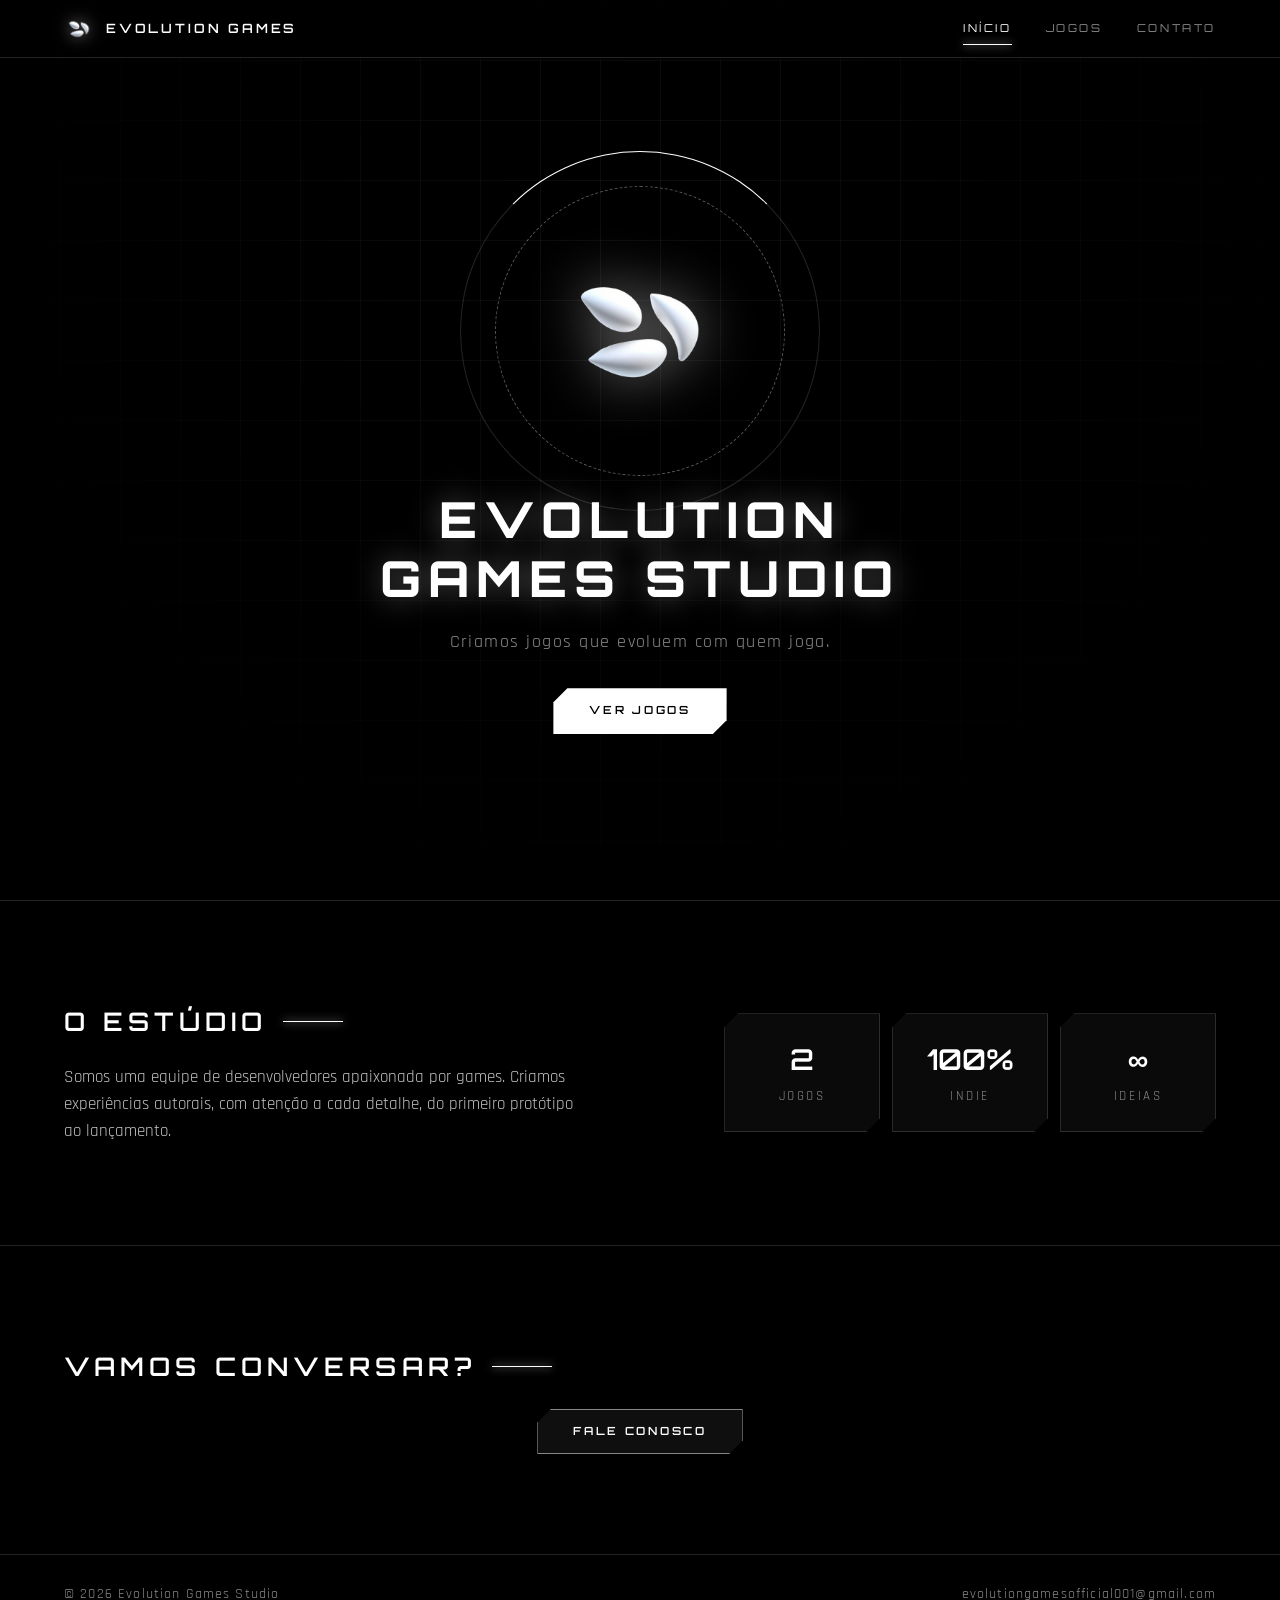
<file: index.html>
<!DOCTYPE html><html lang="pt-BR"><head><meta charset="UTF-8"><meta name="viewport" content="width=device-width,initial-scale=1"><link rel="icon" href="assets/logo.png"><link rel="preconnect" href="https://fonts.googleapis.com"><link rel="preconnect" href="https://fonts.gstatic.com" crossorigin><link href="https://fonts.googleapis.com/css2?family=Orbitron:wght@400;600;800&family=Rajdhani:wght@300;400;500;600&display=swap" rel="stylesheet"><link rel="stylesheet" href="css/style.css"><title>Evolution Games Studio</title><meta name="description" content="Evolution Games Studio: estúdio independente de desenvolvimento de jogos."></head>
<body data-page="home"><main>
<section class="hero">
  <div class="logo-wrap"><img src="assets/logo.png" alt="Logo Evolution Games Studio"></div>
  <h1>Evolution<br>Games Studio</h1>
  <p>Criamos jogos que evoluem com quem joga.</p>
  <a class="btn" href="jogos.html">Ver jogos</a>
</section>
<section class="section about">
  <div><h2>O estúdio</h2><p>Somos uma equipe de desenvolvedores apaixonada por games. Criamos experiências autorais, com atenção a cada detalhe, do primeiro protótipo ao lançamento.</p></div>
  <div class="stats"><div><b>2</b><span>Jogos</span></div><div><b>100%</b><span>Indie</span></div><div><b>∞</b><span>Ideias</span></div></div>
</section>
<section class="section" style="text-align:center"><h2>Vamos conversar?</h2><a class="btn ghost" href="contato.html">Fale conosco</a></section>
</main><script src="js/particles.js"></script><script src="js/main.js"></script></body></html>
</file>
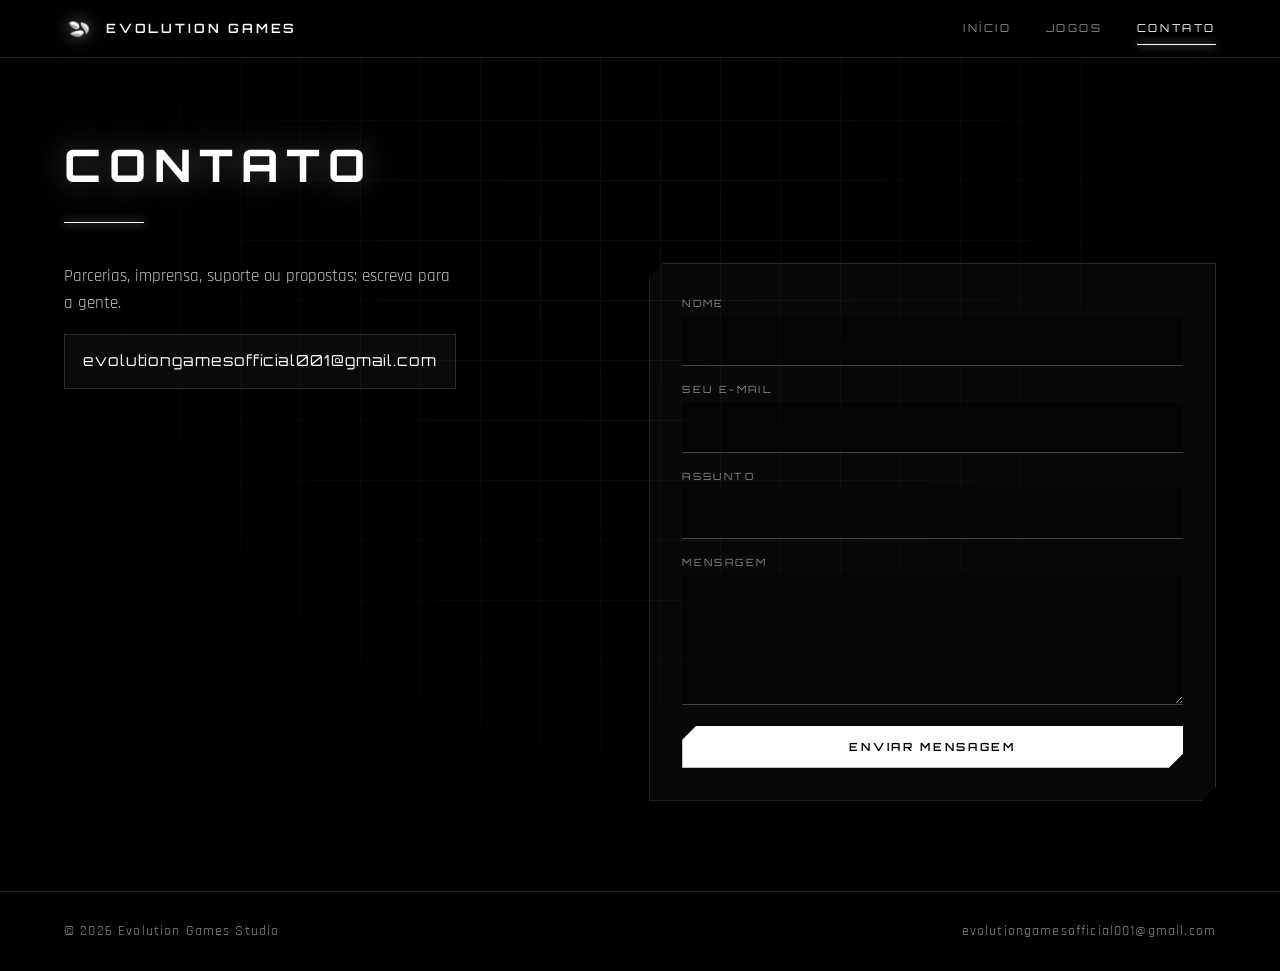
<file: contato.html>
<!DOCTYPE html><html lang="pt-BR"><head><meta charset="UTF-8"><meta name="viewport" content="width=device-width,initial-scale=1"><link rel="icon" href="assets/logo.png"><link rel="preconnect" href="https://fonts.googleapis.com"><link rel="preconnect" href="https://fonts.gstatic.com" crossorigin><link href="https://fonts.googleapis.com/css2?family=Orbitron:wght@400;600;800&family=Rajdhani:wght@300;400;500;600&display=swap" rel="stylesheet"><link rel="stylesheet" href="css/style.css"><title>Contato | Evolution Games Studio</title></head>
<body data-page="contato"><main>
<div class="page-title"><h1>Contato</h1></div>
<div class="contact">
  <div><p>Parcerias, imprensa, suporte ou propostas: escreva para a gente.</p>
  <a class="mail" href="mailto:evolutiongamesofficial001@gmail.com">evolutiongamesofficial001@gmail.com</a></div>
  <form id="form">
    <label>Nome<input name="nome" required autocomplete="name"></label>
    <label>Seu e-mail<input name="email" type="email" required autocomplete="email"></label>
    <label>Assunto<input name="assunto" required></label>
    <label>Mensagem<textarea name="msg" required></textarea></label>
    <button class="btn" type="submit">Enviar mensagem</button>
  </form>
</div>
</main><script src="js/particles.js"></script><script src="js/main.js"></script></body></html>
</file>
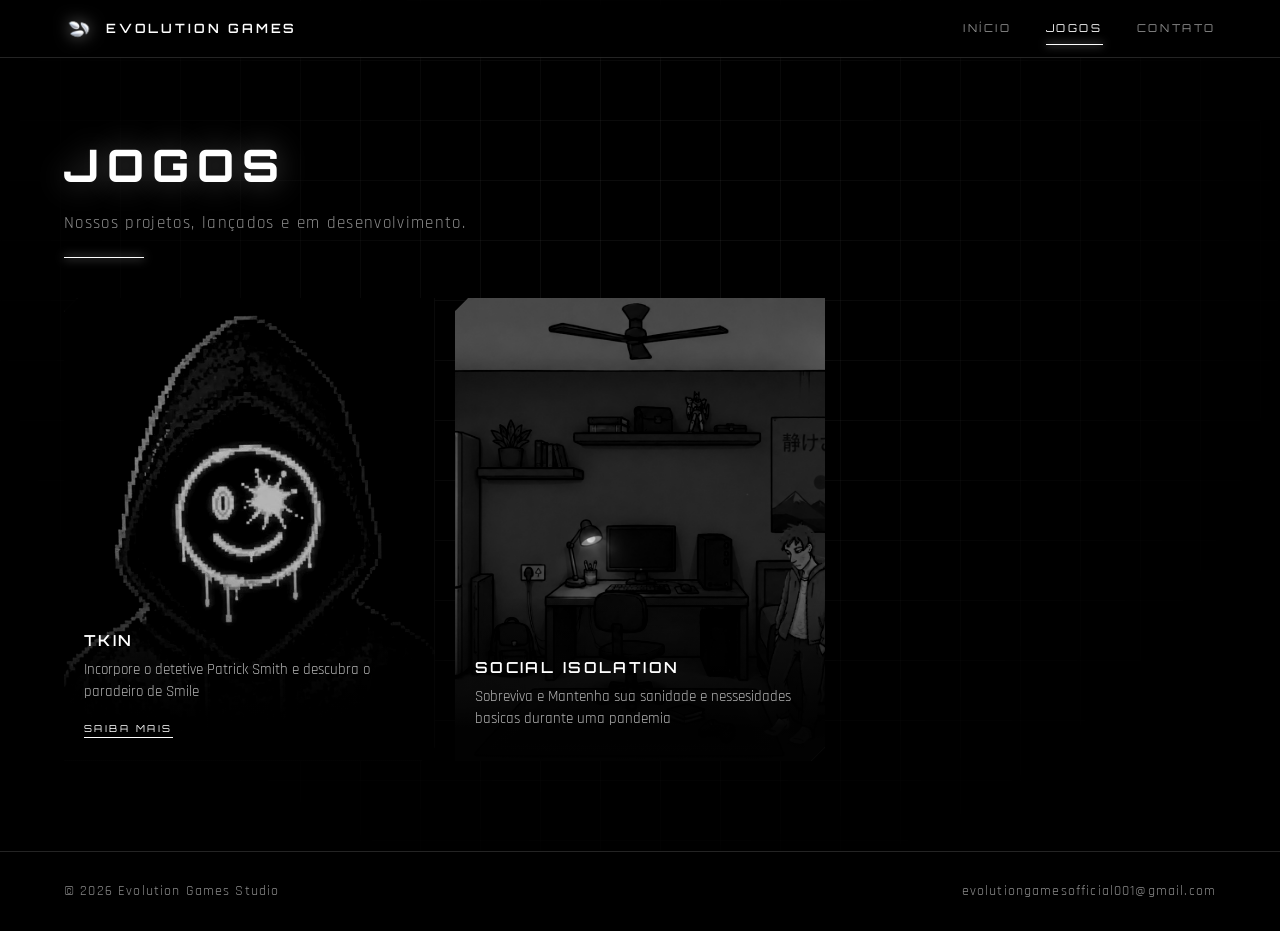
<file: jogos.html>
<!DOCTYPE html><html lang="pt-BR"><head><meta charset="UTF-8"><meta name="viewport" content="width=device-width,initial-scale=1"><link rel="icon" href="assets/logo.png"><link rel="preconnect" href="https://fonts.googleapis.com"><link rel="preconnect" href="https://fonts.gstatic.com" crossorigin><link href="https://fonts.googleapis.com/css2?family=Orbitron:wght@400;600;800&family=Rajdhani:wght@300;400;500;600&display=swap" rel="stylesheet"><link rel="stylesheet" href="css/style.css"><title>Jogos | Evolution Games Studio</title></head>
<body data-page="jogos"><main>
<div class="page-title"><h1>Jogos</h1><p>Nossos projetos, lançados e em desenvolvimento.</p></div>
<div class="grid" id="games"></div>
</main><script src="js/particles.js"></script><script src="js/main.js"></script></body></html>
</file>
<file: css/style.css>
:root{--bg:#000;--fg:#fff;--mut:#8c8c8c;--line:rgba(255,255,255,.14);--pad:clamp(18px,5vw,64px);--h:'Orbitron','Segoe UI',sans-serif;--b:'Rajdhani','Segoe UI',sans-serif;--cut:polygon(14px 0,100% 0,100% calc(100% - 14px),calc(100% - 14px) 100%,0 100%,0 14px)}
*{box-sizing:border-box;margin:0;padding:0}
html{scroll-behavior:smooth}
body{background:var(--bg);color:var(--fg);font-family:var(--b);font-size:1.05rem;line-height:1.6;overflow-x:hidden;-webkit-font-smoothing:antialiased}
body::before{content:"";position:fixed;inset:0;z-index:0;pointer-events:none;background:linear-gradient(var(--line) 1px,transparent 1px) 0 0/60px 60px,linear-gradient(90deg,var(--line) 1px,transparent 1px) 0 0/60px 60px;opacity:.35;-webkit-mask:radial-gradient(ellipse at 50% 30%,#000 10%,transparent 75%);mask:radial-gradient(ellipse at 50% 30%,#000 10%,transparent 75%)}
#particles{position:fixed;inset:0;width:100%;height:100%;z-index:0;pointer-events:none}
header,main,footer{position:relative;z-index:1}
a{color:inherit;text-decoration:none}
:focus-visible{outline:1px solid #fff;outline-offset:4px}
img{max-width:100%;display:block}
::selection{background:#fff;color:#000}

header{position:fixed;top:0;left:0;right:0;z-index:10;display:flex;align-items:center;justify-content:space-between;padding:12px var(--pad);background:rgba(0,0,0,.6);backdrop-filter:blur(14px);-webkit-backdrop-filter:blur(14px);border-bottom:1px solid var(--line)}
.brand{display:flex;align-items:center;gap:12px;font-family:var(--h);font-size:.8rem;font-weight:600;letter-spacing:.22em;text-transform:uppercase}
.brand img{height:30px;width:auto;filter:drop-shadow(0 0 8px rgba(255,255,255,.5))}
nav{display:flex;gap:34px}
nav a{font-family:var(--h);font-size:.68rem;letter-spacing:.24em;text-transform:uppercase;color:var(--mut);padding:8px 0;position:relative;transition:color .25s}
nav a::after{content:"";position:absolute;left:0;bottom:0;height:1px;width:0;background:#fff;box-shadow:0 0 8px #fff;transition:width .3s}
nav a:hover,nav a.active{color:#fff}
nav a:hover::after,nav a.active::after{width:100%}
.burger{display:none;background:none;border:0;color:#fff;width:44px;height:44px;cursor:pointer}
.burger span{display:block;width:22px;height:1px;background:#fff;margin:7px auto;transition:.3s}
.burger.open span:nth-child(1){transform:translateY(8px) rotate(45deg)}
.burger.open span:nth-child(2){opacity:0}
.burger.open span:nth-child(3){transform:translateY(-8px) rotate(-45deg)}

.hero{min-height:100svh;display:flex;flex-direction:column;align-items:center;justify-content:center;text-align:center;padding:100px var(--pad) 60px}
.logo-wrap{position:relative;width:clamp(150px,26vw,250px);aspect-ratio:1;display:grid;place-items:center;margin-bottom:34px}
.logo-wrap::before,.logo-wrap::after{content:"";position:absolute;border-radius:50%}
.logo-wrap::before{inset:-8%;border:1px dashed rgba(255,255,255,.35);animation:spin 40s linear infinite}
.logo-wrap::after{inset:-22%;border:1px solid var(--line);border-top-color:#fff;animation:spin 14s linear infinite reverse}
.logo-wrap img{width:72%;filter:drop-shadow(0 0 28px rgba(255,255,255,.45));animation:float 6s ease-in-out infinite}
@keyframes spin{to{transform:rotate(360deg)}}
@keyframes float{50%{transform:translateY(-10px)}}
.hero h1{font-family:var(--h);font-size:clamp(1.5rem,5.2vw,3.1rem);line-height:1.2;font-weight:800;text-transform:uppercase;letter-spacing:.14em;text-shadow:0 0 30px rgba(255,255,255,.35)}
.hero p{max-width:480px;color:var(--mut);font-size:clamp(1rem,2.2vw,1.15rem);margin:18px 0 32px;letter-spacing:.08em}
.btn{display:inline-block;position:relative;padding:14px 36px;font-family:var(--h);font-size:.7rem;font-weight:600;letter-spacing:.24em;text-transform:uppercase;background:#fff;color:#000;border:0;cursor:pointer;clip-path:var(--cut);transition:.3s}
.btn:hover{background:#000;color:#fff;box-shadow:inset 0 0 0 1px #fff,0 0 24px rgba(255,255,255,.4)}
.btn.ghost{background:rgba(255,255,255,.06);color:#fff;box-shadow:inset 0 0 0 1px rgba(255,255,255,.5)}
.btn.ghost:hover{background:#fff;color:#000}

.section{padding:clamp(56px,9vw,100px) var(--pad);border-top:1px solid var(--line);background:linear-gradient(180deg,rgba(0,0,0,.7),rgba(0,0,0,.4))}
.section h2{font-family:var(--h);font-size:clamp(1.1rem,3vw,1.6rem);font-weight:600;text-transform:uppercase;letter-spacing:.2em;margin-bottom:22px;display:flex;align-items:center;gap:16px}
.section h2::after{content:"";height:1px;width:60px;background:#fff;box-shadow:0 0 8px #fff}
.about{display:grid;grid-template-columns:1.2fr 1fr;gap:clamp(24px,6vw,70px);align-items:center}
.about p{color:#c4c4c4;max-width:58ch}
.stats{display:grid;grid-template-columns:repeat(3,1fr);gap:12px}
.stats div{padding:22px 8px;text-align:center;background:rgba(255,255,255,.04);border:1px solid var(--line);clip-path:var(--cut);transition:.3s}
.stats div:hover{background:rgba(255,255,255,.1);border-color:#fff}
.stats b{display:block;font-family:var(--h);font-size:clamp(1.2rem,3vw,1.8rem);font-weight:600}
.stats span{color:var(--mut);font-size:.8rem;letter-spacing:.2em;text-transform:uppercase}

.page-title{padding:130px var(--pad) 10px}
.page-title h1{font-family:var(--h);font-size:clamp(1.6rem,5vw,2.8rem);font-weight:800;text-transform:uppercase;letter-spacing:.18em;text-shadow:0 0 30px rgba(255,255,255,.3)}
.page-title p{color:var(--mut);margin-top:8px;letter-spacing:.08em}
.page-title::after{content:"";display:block;width:80px;height:1px;background:#fff;box-shadow:0 0 10px #fff;margin-top:20px}
.grid{display:grid;grid-template-columns:repeat(auto-fill,minmax(min(100%,300px),1fr));gap:20px;padding:30px var(--pad) 90px}
.card{position:relative;aspect-ratio:4/5;overflow:hidden;background:#0a0a0a;display:block;clip-path:var(--cut);outline:1px solid var(--line);outline-offset:-1px;transition:transform .35s}
.card::after{content:"";position:absolute;inset:0;border:1px solid transparent;clip-path:var(--cut);pointer-events:none;transition:.3s}
.card:hover{transform:translateY(-4px)}
.card:hover::after{border-color:#fff;box-shadow:inset 0 0 30px rgba(255,255,255,.15)}
.card img{width:100%;height:100%;object-fit:cover;filter:grayscale(1) contrast(1.1) brightness(.85);transition:transform .7s,filter .5s}
.card img.fallback{object-fit:contain;padding:28%;opacity:.45}
.card:hover img{transform:scale(1.06);filter:grayscale(0) brightness(1)}
.card .info{position:absolute;inset:auto 0 0 0;padding:60px 20px 20px;background:linear-gradient(transparent,rgba(0,0,0,.95) 80%)}
.card h3{font-family:var(--h);font-size:.95rem;font-weight:600;text-transform:uppercase;letter-spacing:.16em}
.card p{color:#b5b5b5;font-size:.95rem;line-height:1.4;margin:6px 0 12px}
.card .go{font-family:var(--h);font-size:.6rem;letter-spacing:.26em;text-transform:uppercase;color:#fff;border-bottom:1px solid #fff;padding-bottom:3px}
.msg{padding:0 var(--pad) 90px;color:var(--mut)}

.contact{display:grid;grid-template-columns:1fr 1.1fr;gap:clamp(28px,6vw,70px);padding:30px var(--pad) 90px}
.contact p{color:#c4c4c4;max-width:44ch}
.contact .mail{font-family:var(--h);font-size:clamp(.75rem,2.4vw,.95rem);letter-spacing:.06em;word-break:break-all;display:inline-block;margin:18px 0;padding:14px 18px;border:1px solid var(--line);background:rgba(255,255,255,.04);transition:.3s}
.contact .mail:hover{border-color:#fff;box-shadow:0 0 20px rgba(255,255,255,.2)}
form{display:grid;gap:16px;padding:clamp(18px,4vw,32px);background:rgba(255,255,255,.03);border:1px solid var(--line);clip-path:var(--cut)}
label{font-family:var(--h);font-size:.62rem;letter-spacing:.24em;text-transform:uppercase;color:var(--mut)}
input,textarea{width:100%;background:rgba(0,0,0,.55);border:0;border-bottom:1px solid #444;color:#fff;font:inherit;font-size:16px;padding:12px 4px;margin-top:4px;border-radius:0;transition:.3s}
input:focus,textarea:focus{outline:0;border-color:#fff;box-shadow:0 8px 14px -10px #fff}
textarea{min-height:130px;resize:vertical}

footer{border-top:1px solid var(--line);padding:28px var(--pad);display:flex;flex-wrap:wrap;gap:12px;justify-content:space-between;color:var(--mut);font-size:.9rem;letter-spacing:.08em;background:#000}
footer a:hover{color:#fff}

@media(max-width:800px){
 .burger{display:block}
 nav{position:fixed;top:61px;left:0;right:0;bottom:0;background:rgba(0,0,0,.96);flex-direction:column;align-items:center;justify-content:center;gap:34px;transform:translateX(100%);transition:transform .35s}
 nav.open{transform:none}
 nav a{font-size:.9rem}
 .about,.contact{grid-template-columns:1fr}
}
@media(prefers-reduced-motion:reduce){*{animation:none!important;transition:none!important}html{scroll-behavior:auto}}
</file>
